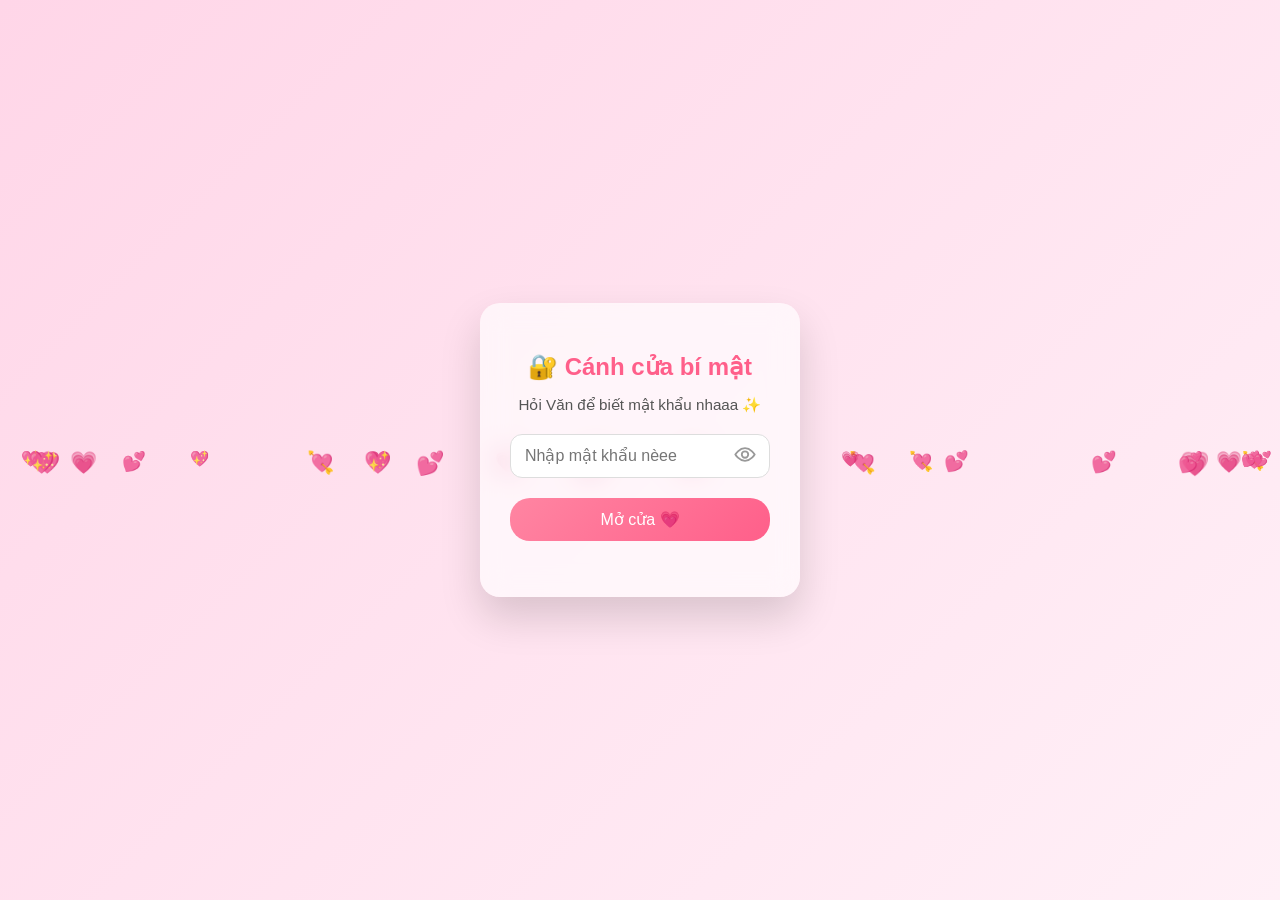
<file: index.html>
<!DOCTYPE html>
<html lang="vi">
<head>
<meta charset="UTF-8">
<meta name="viewport" content="width=device-width, initial-scale=1.0">
<title>Cánh cửa bí mật</title>

<style>
* { box-sizing: border-box; }

body {
  margin: 0;
  height: 100vh;
  font-family: "Segoe UI", sans-serif;
  background: linear-gradient(135deg, #ffd6e8, #fff0f7);
  display: flex;
  justify-content: center;
  align-items: center;
  overflow: hidden;
}

/* ===== HEART FALL ===== */
.hearts span {
  position: absolute;
  color: #ff7aa2;
  animation: fall linear infinite;
  opacity: 0.85;
}

@keyframes fall {
  from { transform: translateY(-10vh); opacity: 0; }
  to { transform: translateY(110vh); opacity: 1; }
}

/* ===== GATE BOX ===== */
.gate-box {
  position: relative;
  z-index: 10;
  width: 320px;
  padding: 30px;
  border-radius: 20px;
  background: rgba(255,255,255,0.65);
  backdrop-filter: blur(14px);
  box-shadow: 0 20px 40px rgba(0,0,0,0.15);
  text-align: center;
  animation: fadeIn 1s ease;
}

@keyframes fadeIn {
  from { opacity: 0; transform: translateY(20px); }
  to { opacity: 1; transform: translateY(0); }
}

.gate-box h2 {
  margin-bottom: 10px;
  color: #ff5f8a;
}

.gate-box p {
  font-size: 0.95rem;
  color: #555;
  margin-bottom: 20px;
}

/* ===== INPUT ===== */
.password-wrapper {
  position: relative;
}

input {
  width: 100%;
  padding: 12px 44px 12px 14px;
  border-radius: 12px;
  border: 1px solid #ddd;
  font-size: 1rem;
  outline: none;
}

input:focus {
  border-color: #ff7aa2;
}

/* ===== EYE BUTTON ===== */
.eye-btn {
  position: absolute;
  right: 10px;
  top: 50%;
  transform: translateY(-50%);
  background: none;
  border: none;
  cursor: pointer;
  padding: 4px;
}

.eye-btn svg {
  width: 22px;
  height: 22px;
  stroke: #999;
  stroke-width: 2;
  fill: none;
  transition: stroke 0.2s ease, transform 0.2s ease;
}

.eye-btn:hover svg {
  stroke: #ff5f8a;
  transform: scale(1.1);
}

#eyeClosed { display: none; }

/* ===== BUTTON ===== */
button.main-btn {
  margin-top: 20px;
  width: 100%;
  padding: 12px;
  border: none;
  border-radius: 20px;
  font-size: 1rem;
  background: linear-gradient(135deg, #ff85a2, #ff5f8a);
  color: white;
  cursor: pointer;
  transition: transform 0.2s, box-shadow 0.2s;
}

button.main-btn:hover {
  transform: translateY(-2px);
  box-shadow: 0 8px 20px rgba(255,95,138,0.4);
}

/* ===== ERROR / LOADING ===== */
.error {
  margin-top: 12px;
  font-size: 0.9rem;
  color: #e74c3c;
  min-height: 1em;
}

.loading {
  margin-top: 10px;
  font-size: 0.9rem;
  color: #ff5f8a;
  display: none;
}

/* ===== SHAKE ===== */
.shake {
  animation: shake 0.4s;
}

@keyframes shake {
  0% { transform: translateX(0); }
  25% { transform: translateX(-5px); }
  50% { transform: translateX(5px); }
  75% { transform: translateX(-5px); }
  100% { transform: translateX(0); }
}
</style>
</head>

<body>

<div class="hearts" id="hearts"></div>

<div class="gate-box" id="gateBox">
  <h2>🔐 Cánh cửa bí mật</h2>
  <p>Hỏi Văn để biết mật khẩu nhaaa ✨</p>

  <div class="password-wrapper">
    <input type="password" id="password" placeholder="Nhập mật khẩu nèee">
    <button class="eye-btn" onclick="togglePassword()" aria-label="Hiện mật khẩu">
      <!-- eye open -->
      <svg id="eyeOpen" viewBox="0 0 24 24">
        <path d="M1.5 12s4-7 10.5-7 10.5 7 10.5 7-4 7-10.5 7S1.5 12 1.5 12z"/>
        <circle cx="12" cy="12" r="3.5"/>
      </svg>

      <!-- eye closed -->
      <svg id="eyeClosed" viewBox="0 0 24 24">
        <path d="M2 2l20 20"/>
        <path d="M1.5 12s4-7 10.5-7c2.2 0 4.1.7 5.7 1.7"/>
        <path d="M22.5 12s-1.6 2.8-4.5 4.9"/>
        <path d="M9.5 9.5a3.5 3.5 0 004.9 4.9"/>
      </svg>
    </button>
  </div>

  <button class="main-btn" onclick="checkPassword()">Mở cửa 💗</button>

  <div class="error" id="error"></div>
  <div class="loading" id="loading">Đang mở cánh cửa phép màu...</div>
</div>

<script>
const PASSWORD = "04072001";

/* toggle password */
function togglePassword() {
  const input = document.getElementById("password");
  const eyeOpen = document.getElementById("eyeOpen");
  const eyeClosed = document.getElementById("eyeClosed");

  if (input.type === "password") {
    input.type = "text";
    eyeOpen.style.display = "none";
    eyeClosed.style.display = "block";
  } else {
    input.type = "password";
    eyeOpen.style.display = "block";
    eyeClosed.style.display = "none";
  }
}

/* check password */
function checkPassword() {
  const input = document.getElementById("password").value;
  const error = document.getElementById("error");
  const box = document.getElementById("gateBox");
  const loading = document.getElementById("loading");

  if (input === PASSWORD) {
    error.textContent = "";
    loading.style.display = "block";
    localStorage.setItem("accessGranted", "yes");

    setTimeout(() => {
      window.location.href = "main.html";
    }, 1200);
  } else {
    error.textContent = "Sai mật khẩu rồi 😢 thử lại nha";
    box.classList.remove("shake");
    void box.offsetWidth;
    box.classList.add("shake");
  }
}

/* hearts */
const hearts = ["💗","💖","💘","💕"];
const heartBox = document.getElementById("hearts");

for (let i = 0; i < 25; i++) {
  const span = document.createElement("span");
  span.textContent = hearts[Math.floor(Math.random() * hearts.length)];
  span.style.left = Math.random() * 100 + "%";
  span.style.animationDuration = (Math.random() * 5 + 5) + "s";
  span.style.fontSize = (Math.random() * 10 + 14) + "px";
  heartBox.appendChild(span);
}
</script>

</body>
</html>
</file>
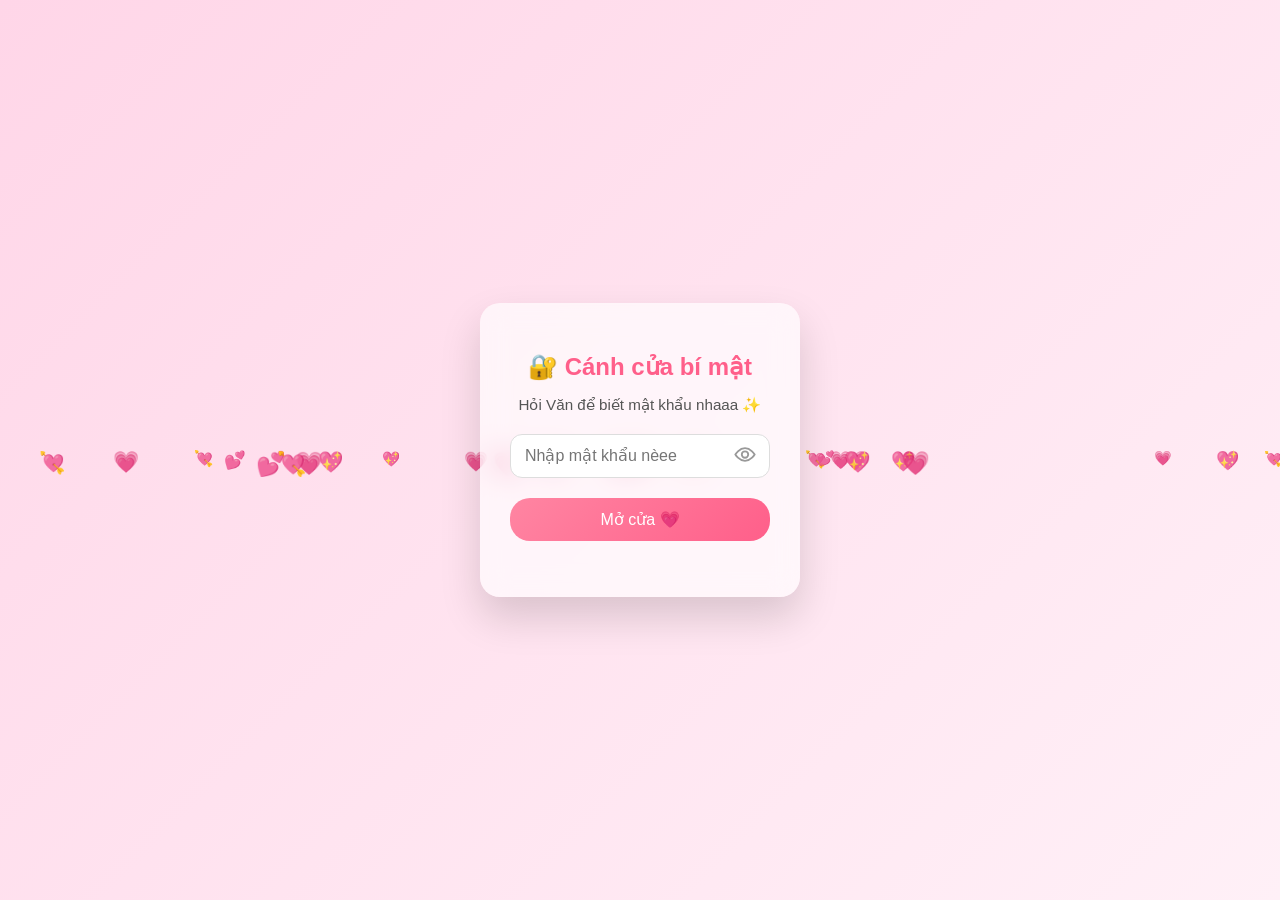
<file: loading.html>
<!DOCTYPE html>
<html lang="vi">
<head>
  <meta charset="UTF-8" />
  <meta name="viewport" content="width=device-width, initial-scale=1.0"/>
  <title>Sự chờ đợi là hạnh phúc</title>
  <style>
    body {
      margin: 0;
      font-family: 'Segoe UI', cursive, sans-serif;
      background: linear-gradient(to bottom right, #ffeaf4, #fff6fb);
      display: flex;
      justify-content: center;
      align-items: center;
      height: 100vh;
      flex-direction: column;
      overflow: hidden;
      position: relative;
    }

    .heart-rain {
      position: fixed;
      top: 0;
      left: 0;
      width: 100%;
      height: 100%;
      pointer-events: none;
      z-index: 2;
    }

    .heart-rain span {
      position: absolute;
      display: inline-block;
      color: #ff5e99;
      font-size: 1.5rem;
      animation: fall linear infinite;
    }

    @keyframes fall {
      0% {
        transform: translateY(-10vh);
        opacity: 0;
      }
      100% {
        transform: translateY(100vh);
        opacity: 1;
      }
    }

    .loading-container {
      text-align: center;
      padding: 20px;
    }

    .progress-bar {
      width: 400px;
      height: 40px;
      background-color: #fff4d6;
      border-radius: 20px;
      overflow: hidden;
      margin: 20px auto;
      box-shadow: 0 0 10px #f5b041;
      position: relative;
      font-size: 1.2rem;
      font-weight: bold;
      color: #7e5109;
      display: flex;
      align-items: center;
      justify-content: center;
    }

    #progressFill {
      height: 100%;
      width: 0%;
      background: linear-gradient(90deg, #ff6f61, #ffb199);
      border-radius: 20px;
      position: absolute;
      top: 0;
      left: 0;
      z-index: 1;
      transition: width 0.3s ease-in-out;
    }

    #progressText {
      z-index: 2;
      position: relative;
      white-space: nowrap;
      animation: textBounce 1s infinite alternate;
    }

    @keyframes textBounce {
      0% { transform: translateY(0); }
      100% { transform: translateY(-5px); }
    }

    #continueBtn {
      display: none;
      margin-top: 30px;
      padding: 12px 25px;
      font-size: 1.2rem;
      background-color: #ff85a2;
      border: none;
      border-radius: 20px;
      color: white;
      cursor: pointer;
      box-shadow: 0 4px 10px rgba(0,0,0,0.2);
      transition: background 0.3s, transform 0.3s;
    }

    #continueBtn:hover {
      transform: scale(1.05);
      background-color: #fc7b99;
    }

    .floating-stars {
      position: fixed;
      width: 100%;
      height: 100%;
      top: 0;
      left: 0;
      pointer-events: none;
      z-index: 1;
    }

    .floating-stars span {
      position: absolute;
      display: block;
      width: 8px;
      height: 8px;
      background: white;
      border-radius: 50%;
      animation: floatStar linear infinite;
    }

    @keyframes floatStar {
      0% { transform: translateY(0); opacity: 1; }
      100% { transform: translateY(-100vh); opacity: 0; }
    }
  </style>
</head>
<body onload="startLoading()">
  <div class="floating-stars" id="star-container"></div>
  <div class="heart-rain" id="heart-container"></div>

  <div class="loading-container">
    <div class="progress-bar">
      <div id="progressFill"></div>
      <div id="progressText"></div>
    </div>
    <button id="continueBtn" onclick="enterSite()">👉 click vào đây nhaaa!</button>
  </div>

  <!-- Hiệu ứng trái tim -->
  <script>
    function createHeart() {
      const heart = document.createElement('div');
      heart.classList.add('heart');
      heart.style.left = Math.random() * window.innerWidth + 'px';
      heart.style.top = '100vh';
      document.body.appendChild(heart);
      setTimeout(() => heart.remove(), 4000);
    }
    setInterval(createHeart, 300);
  </script>

  <!-- Loading và văn bản động -->
  <script>
    let progress = 0;
    const texts = [
      "Mai đợi xíu nha =))",
      "Chuẩn bị thư ... ",
      "Chuẩn bị nhạc... 🎼",
      "Chuẩn bị lời hay ý đẹp =))) 💌",
      "Sắp xong ròi ... ",
      "Ok xong ròi, vô lẹ nào =)))"
    ];

    const heartContainer = document.getElementById('heart-container');
    const hearts = ['💕 ','💓','💗','💖','💘']; // heart     
    for (let i = 0; i < 20; i++) {
      const span = document.createElement('span');
      span.innerText = hearts[Math.floor(Math.random() * hearts.length)];
      span.style.left = Math.random() * 100 + '%';
      span.style.animationDuration = (Math.random() * 5 + 3) + 's';
      span.style.top = '-' + Math.random() * 20 + 'px';
      heartContainer.appendChild(span);
    }

    function startLoading() {
      const progressBar = document.getElementById('progressFill');
      const progressText = document.getElementById('progressText');
      const continueBtn = document.getElementById('continueBtn');

      const interval = setInterval(() => {
        if (progress >= 100) {
          clearInterval(interval);
          progressText.innerText = texts[5]; // "Ok xong ròi, vô lẹ nào =)))"
          continueBtn.style.display = "inline-block";
          return;
        }

        progress += 1;
        progressBar.style.width = progress + "%";

        // Cập nhật text theo từng giai đoạn
        if (progress === 10) progressText.innerText = texts[0];
        else if (progress === 25) progressText.innerText = texts[1];
        else if (progress === 45) progressText.innerText = texts[2];
        else if (progress === 65) progressText.innerText = texts[3];
        else if (progress === 85) progressText.innerText = texts[4];
      }, 80);
    }

    function enterSite() {
      window.location.href = "main.html"; 
    }
  </script>
  <script>
  if (localStorage.getItem("accessGranted") !== "yes") {
    window.location.href = "index.html";
  }
</script>

</body>
</html>
</file>
